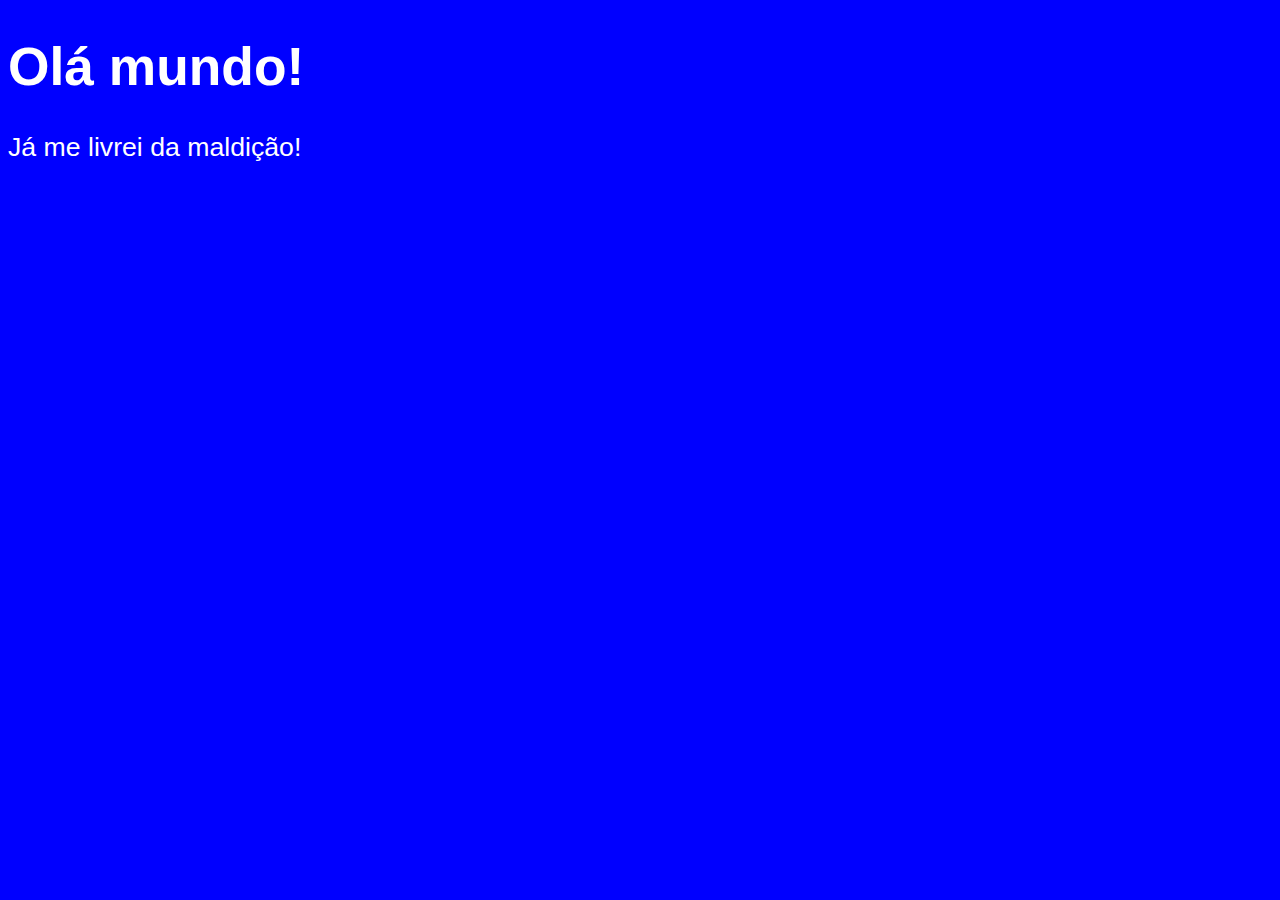
<file: AULA 1/index.html>
<!DOCTYPE html>
<html lang="pt-br">
<head>
    <meta charset="UTF-8">
    <meta http-equiv="X-UA-Compatible" content="IE=edge">
    <meta name="viewport" content="width=, initial-scale=1.0">
    <title>Aula 01</title>
    <style>
        body{
            background-color: blue;
            color: white;
            font: normal 20pt Arial;
        }
    </style>
</head>
<body>
    <h1>Olá mundo!</h1>
    <p>Já me livrei da maldição!</p>
    <script>
        //alert("MINHA PRIMEIRA MENSAGEM")
        //prompt('digite seu nome: ')
        //confirm('Deseja realmente sair?')

        var nome = prompt('Digite seu nome: ')
        console.log('O nome é:' , nome)
        console.log(typeof(nome))
        alert('Bem-vindo '+ nome)

        var idade = parseInt(prompt('Digite sua idade: '))
        console.log('A idade é:' , idade)
        console.log(typeof(idade))
        alert('Você tem '+ idade + ' anos')
    </script>
</body>
</html>
</file>
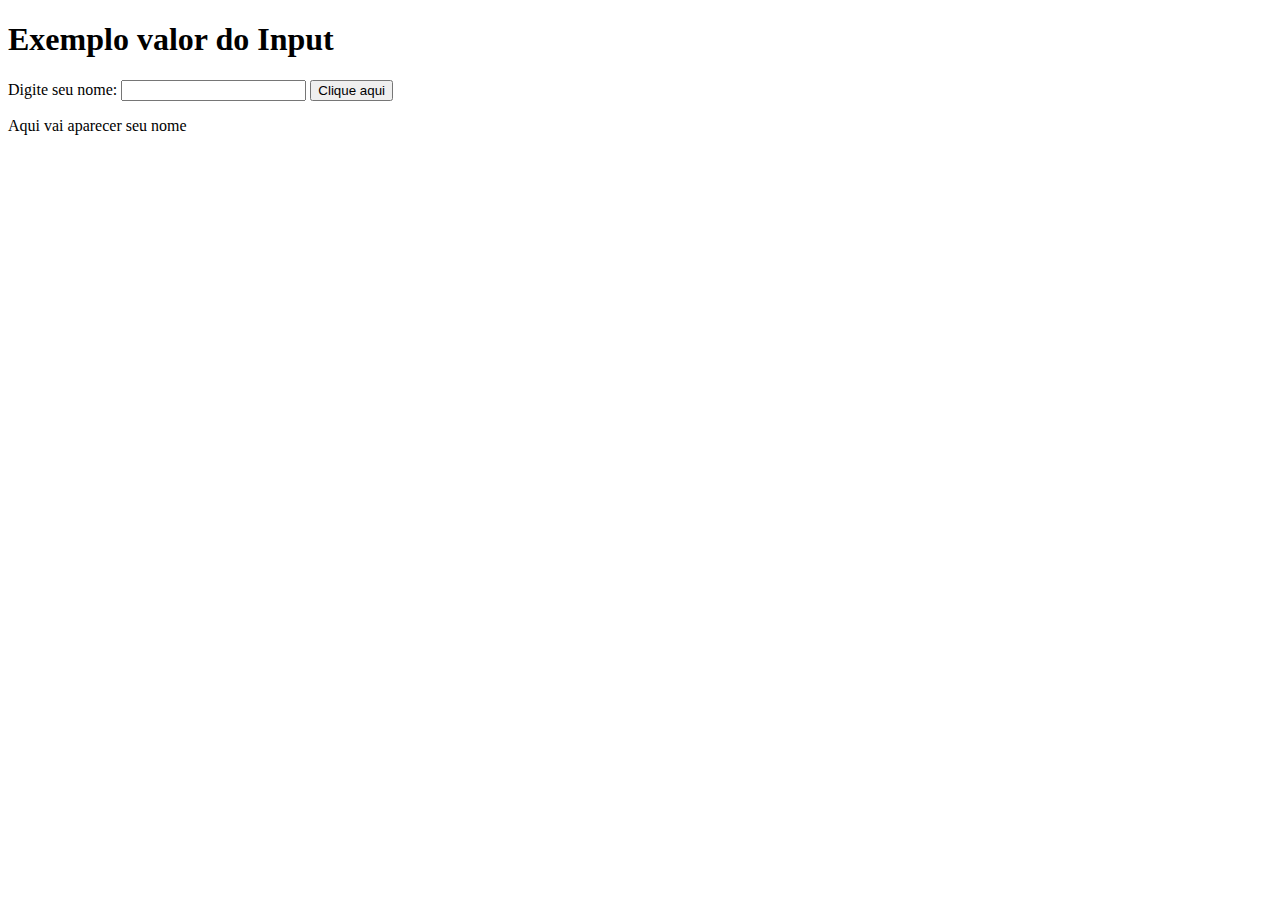
<file: AULA 2/index.html>
<!DOCTYPE html>
<html lang="pt-br">
<head>
    <meta charset="UTF-8">
    <meta http-equiv="X-UA-Compatible" content="IE=edge">
    <meta name="viewport" content="width=device-width, initial-scale=1.0">
    <title>Exemplo pegar valor do Input</title>
</head>
<body>
    <h1>Exemplo valor do Input</h1>
    Digite seu nome:
    <input id="nome" name="nome" type="text">
    <button id="botao" onclick="pegaNome()">Clique aqui</button>
    <p id="resultado">Aqui vai aparecer seu nome</p>

    <script src="js/executa.js"></script>
</body>
</html>
</file>
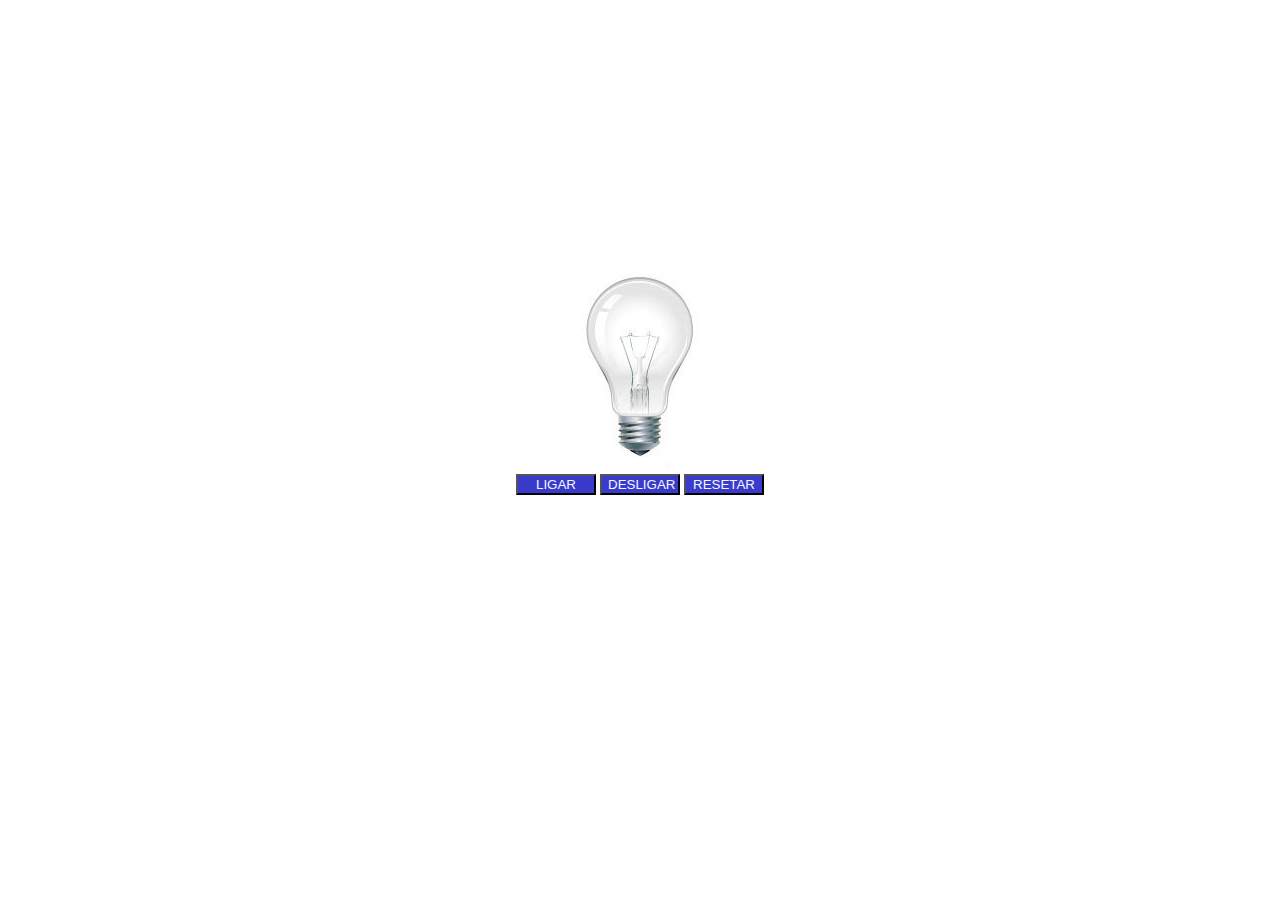
<file: AULA 3/index.html>
<!DOCTYPE html>
<html lang="pt-br">
<head>
    <meta charset="UTF-8">
    <meta http-equiv="X-UA-Compatible" content="IE=edge">
    <meta name="viewport" content="width=device-width, initial-scale=1.0">
    <title>Exercicio Lampada</title>
    <link rel="stylesheet" href="css/estilo.css">
    <link rel="shortcut icon" href="img/icon.png" type="image/x-icon">
</head>
<body>
    <main>
        <div>
            <img src="img/desligada.jpg" alt="lampada desligada" id="lamp">
        </div>
        <div>
            <button id="ligar">LIGAR</button>
            <button id="desligar">DESLIGAR</button>
            <button id="resetar">RESETAR</button>
        </div>
        <div id="estado" class="legenda"></div>
    </main>
    <script src="JS/script.js"></script>
</body>
</html>
</file>
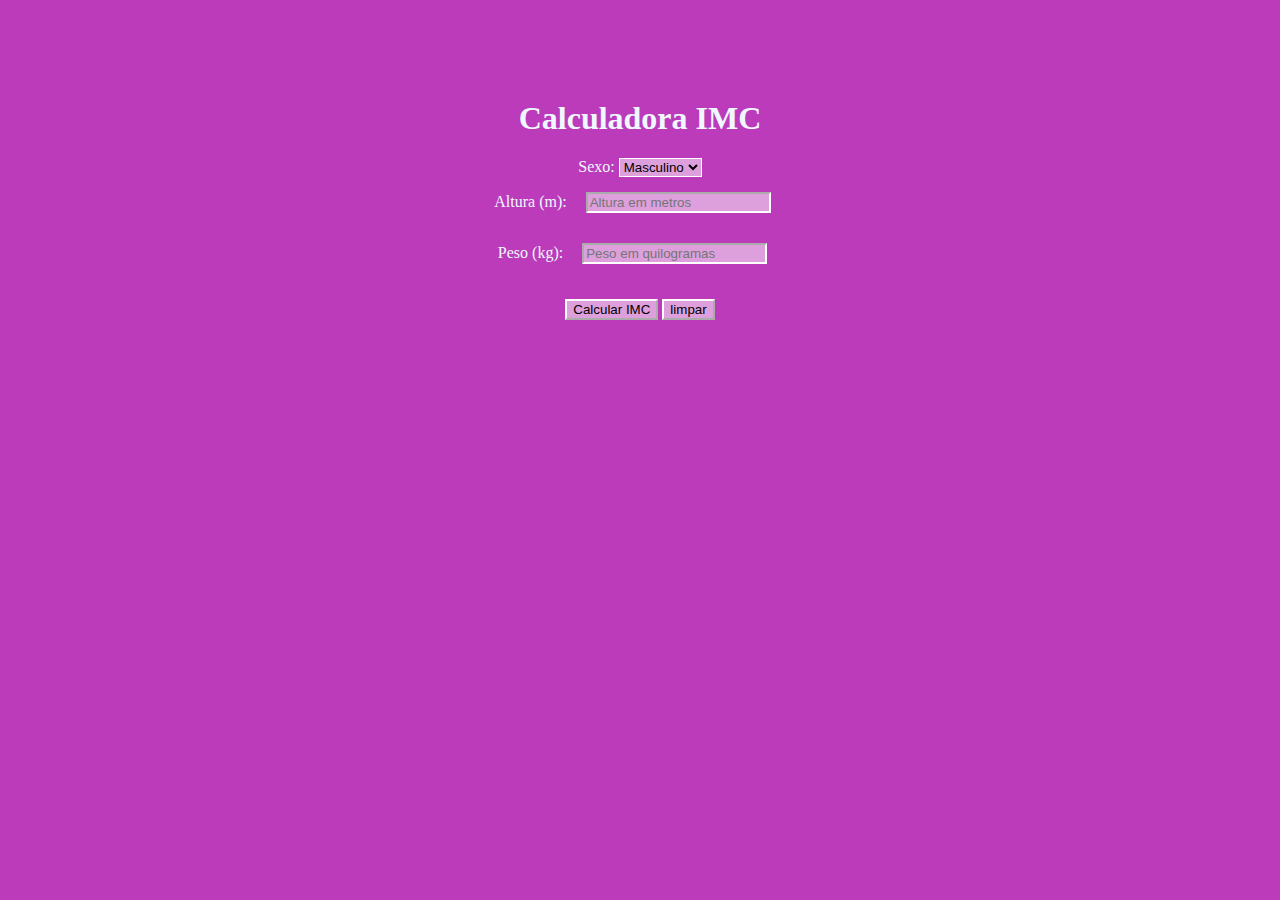
<file: AULA 4/index.html>
<!DOCTYPE html>
<html lang="pt-br">
<head>
    <meta charset="UTF-8">
    <meta name="viewport" content="width=device-width, initial-scale=1.0">
    <link rel="stylesheet" href="css/style.css" media="screen" />
    <title>Calculadora IMC</title>
</head>
<body>
    <h1>Calculadora IMC</h1>

    <label for="sexo">Sexo:</label>
    <select id="sexo">
        <option value="masculino">Masculino</option>
        <option value="feminino">Feminino</option>
    </select>

    <br>

    <label for="altura">Altura (m):</label>
    <input type="number" step="0.01" id="altura" placeholder="Altura em metros">

    <br>

    <label for="peso">Peso (kg):</label>
    <input type="number" step="0.01" id="peso" placeholder="Peso em quilogramas">

    <br>

    <button onclick="calcularIMC()">Calcular IMC</button>
    <button onclick="limpar()">limpar</button>

    <div id="result"></div>

    <script src="js/imc.js"></script>
</body>
</html>
</file>
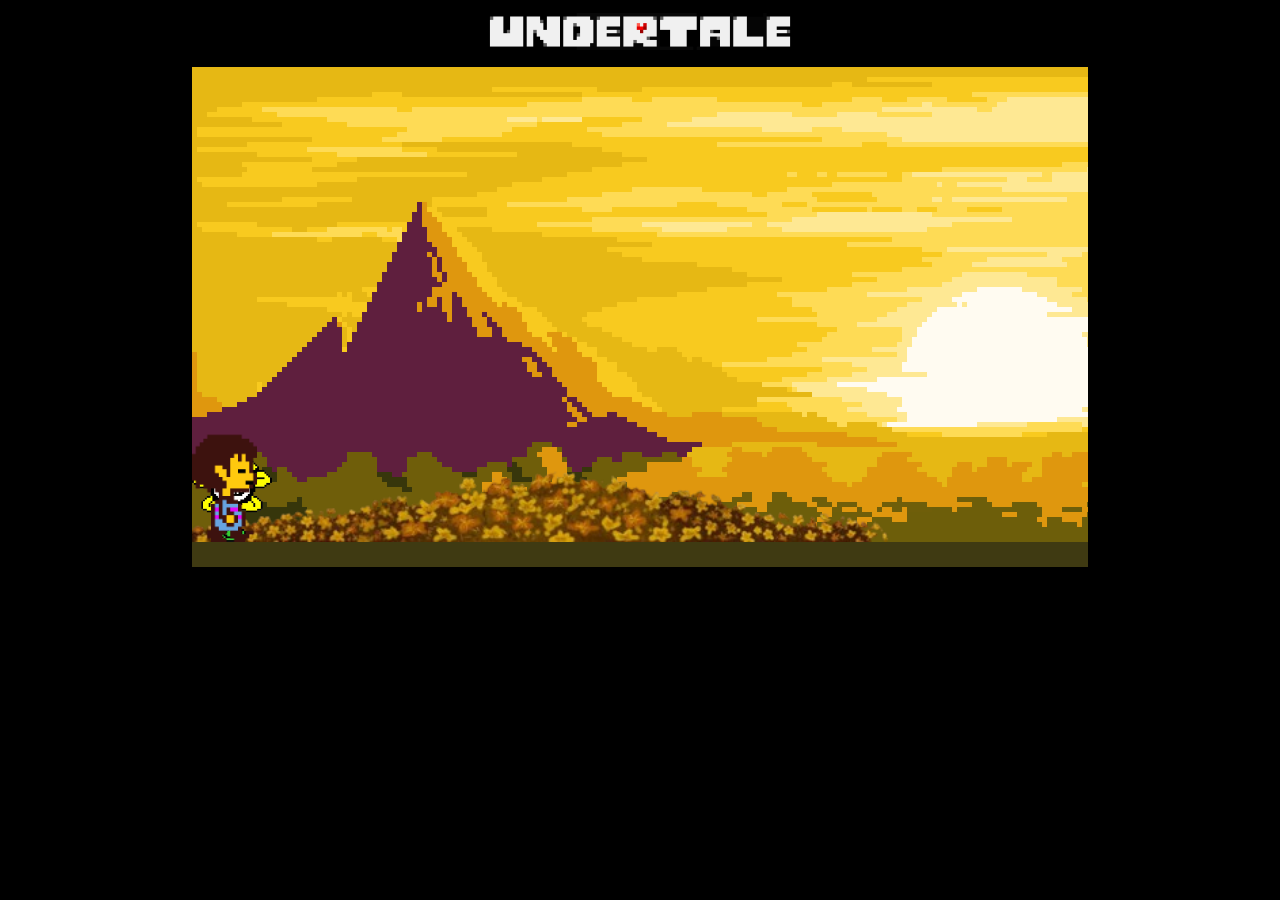
<file: joguinho/index.html>
<!DOCTYPE html>
<html lang="pt-br">
<head>
    <meta charset="UTF-8">
    <meta name="viewport" content="width=device-width, initial-scale=1.0">
    <title>MiniGame Undertale</title>
    <link rel="shortcut icon" href="../joguinho/img/logoh.png"/>
    <link rel="stylesheet" href="../joguinho/css/style.css">
    
    <body>
        
        <center><img class="enc" src="../joguinho/img/Underlogo.webp" alt="enc"></center>
        
        <div class="game-board">
            <img src="../joguinho/img/background.jpg" alt="background">
            <img src="../joguinho/img/flower-removebg-preview.png" class="flores">
            <img src="../joguinho/img/flowey.png" class="flowey">
            <img src="../joguinho/img/frisky.gif" class="frisk">
        </div>
    
    </body>
    <script src="js/script.js"></script>
</html>
</file>
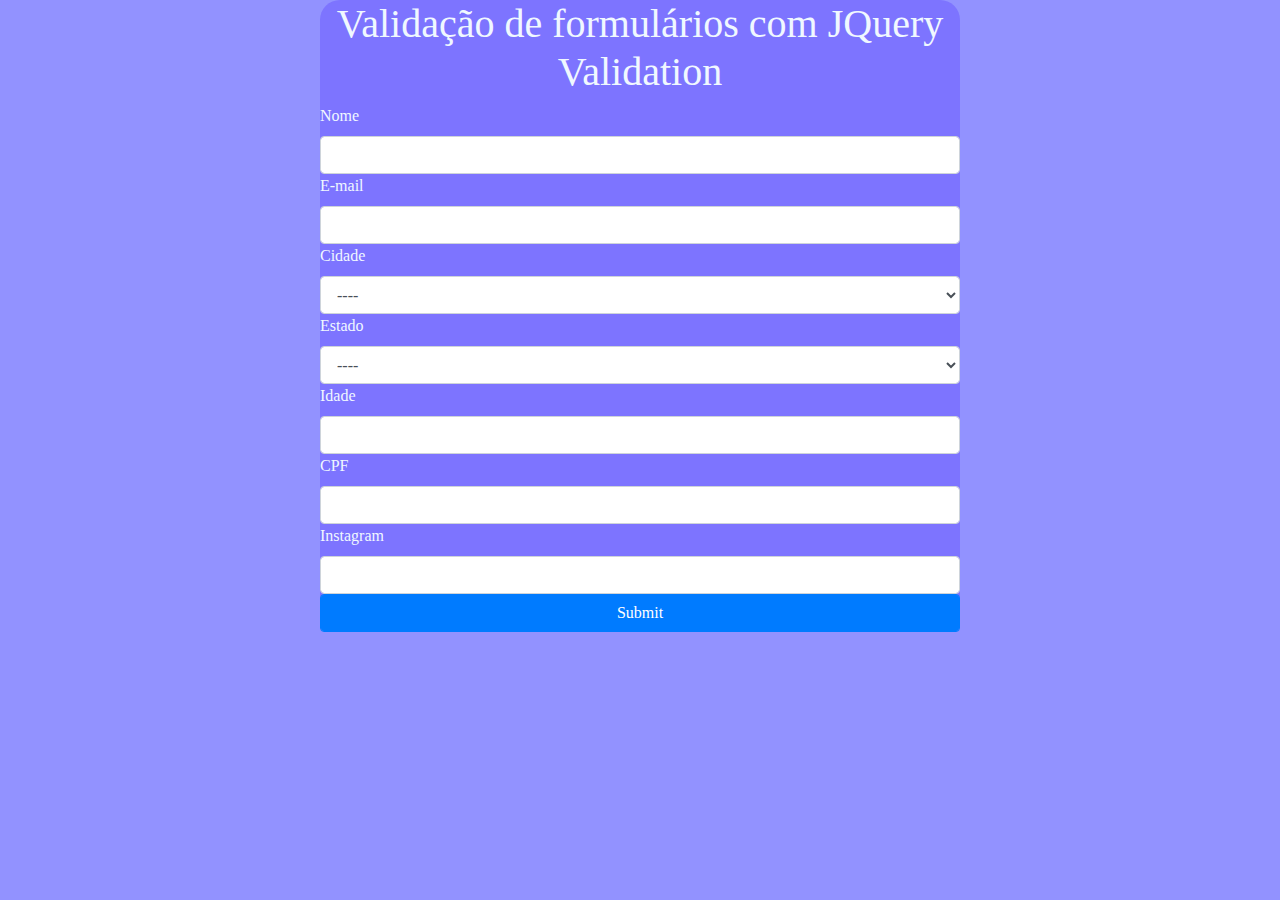
<file: AULA 7/valformulario/index.html>
<!DOCTYPE html>
<html>
	<head>
		<meta charset="utf-8" />
		<meta name="viewport" content="width=device-width, initial-scale=1.0" />
		<title>Validação Formulario</title>		
		<link href="css/bootstrap.min.css" rel="stylesheet" type="text/css" />
		<link rel="stylesheet" href="css/style.css">
		<script type="text/javascript" src="js/jquery-3.3.1.min.js"></script>
		<script type="text/javascript" src="js/bootstrap.min.js"></script>
		<script type="text/javascript" src="js/jquery.validate.min.js"></script>
		<script type="text/javascript" src="js/additional-methods.min.js"></script>
		<script type="text/javascript" src="js/localization/messages_pt_BR.js"></script>
		
		<script type="text/javascript">
		
			jQuery.validator.addMethod("arrobaNoInicio", function(value, element){
				if (value.indexOf("@") == 0){
					return true
				}else{
					return false
				}
			}, "Tem que ter arroba no começo")
		
			$(document).ready(function(){
				$("#formCadastro").validate({
					rules:{
						nome: {
							required: true,
							maxlength: 100,
							minlength: 10,
							minWords: 2
						},
						email: {
							required: true,
							email: true
						},
						cidade: {
							required: true
						},
						estado: {
							required: true
						},
						cpf: {
							required: true,
							maxlength: 100,
							minlength: 10,
						},
						idade: {
							required: true,
							min: 1,
							max: 120
						},
						instagram: {
							arrobaNoInicio: true
						}
					},
					submitHandler: function(form){
						alert("Formulário Enviado")						
					}
				})
			})
		</script>
	</head>
	<body>
		<div class="container">
			<h1>Validação de formulários com JQuery Validation</h1>
			<form name="formCadastro" id="formCadastro" method="post">
				<div class="row">
					<label>Nome</label>
					<input type="text" name="nome" id="nome" class="form-control" />
				</div>
				<div class="row">
					<label>E-mail</label>
					<input type="email" name="email" id="email" class="form-control" />
				</div>				
				<div class="row">
					<label>Cidade</label>
					<select name="cidade" id="cidade" class="form-control">
						<option value="">----</option>
						<option value="RIBEIRAOPIRES">Ribeirão Pires</option>
						<option value="MAUA">Mauá</option>
						<option value="GUAPITUBA">Guapituba</option>
					</select>
				</div>
				<div class="row">
					<label>Estado</label>
					<select name="estado" id="estado" class="form-control">
						<option value="">----</option>
						<option value="SP">SP</option>
						<option value="MG">MG</option>
						<option value="RS">RS</option>
					</select>
				</div>
				<div class="row">
					<label>Idade</label>
					<input type="number" name="idade" id="idade" class="form-control" />
				</div>
				<div class="row">
					<label>CPF</label>
					<input type="number" name="cpf" id="cpf" class="form-control" />
				</div>
				<div class="row">
					<label>Instagram</label>
					<input type="text" name="instagram" id="instagram" class="form-control" />
				</div>
				<div class="row">
					<input type="submit" name="enviar" id="enviar" class="btn btn-primary form-control" />
				</div>
			</form>
		</div>
	</body>
</html>
</file>
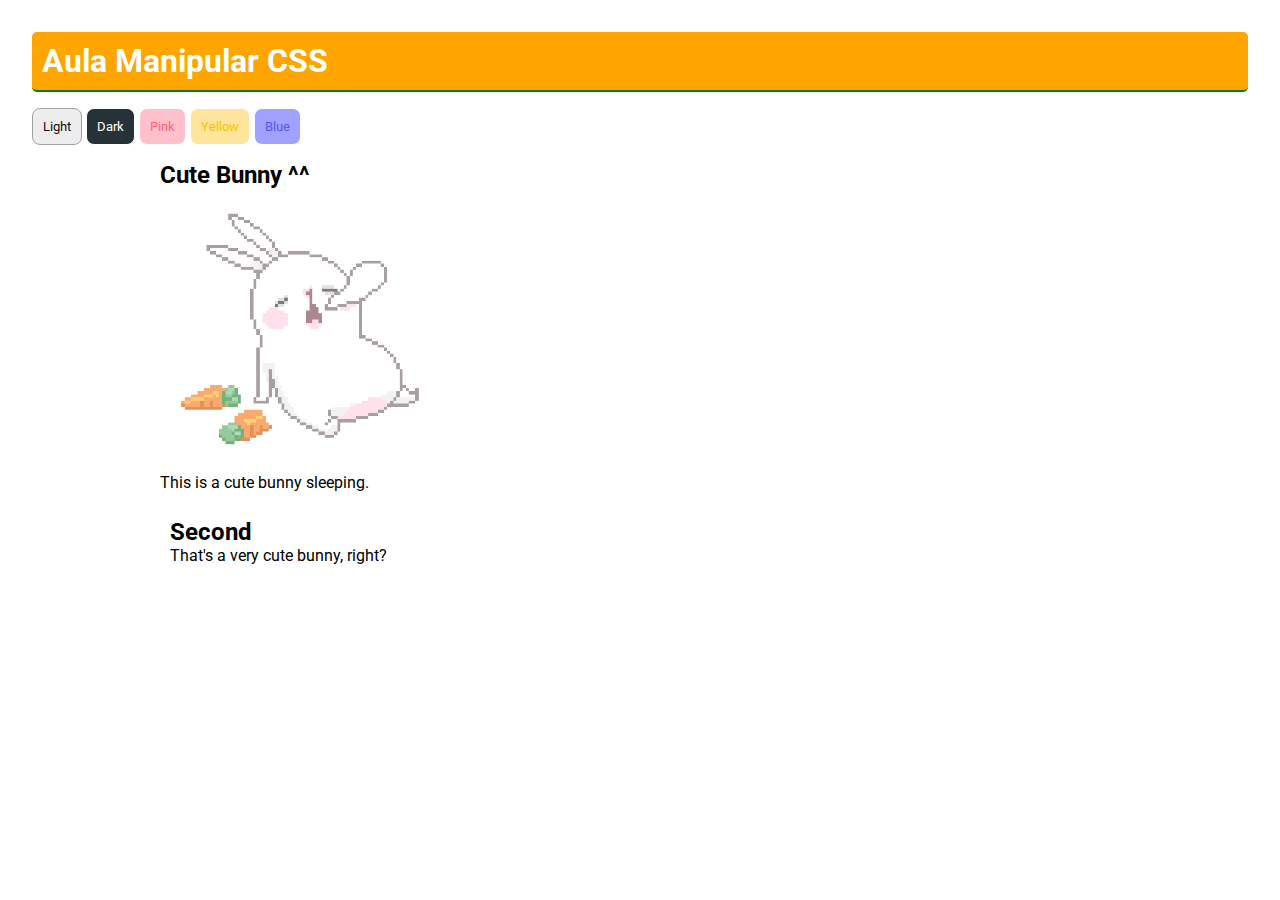
<file: AULA 6/manipulando-css-com-js/exercicio/index.html>
<!DOCTYPE html>
<html lang="pt-br">
<head>
    <meta charset="UTF-8">
    <meta http-equiv="X-UA-Compatible" content="IE=edge">
    <meta name="viewport" content="width=device-width, initial-scale=1.0">
    <title>Manipulando CSS com JS</title>
    <link rel="stylesheet" href="css/estilo.css" />
</head>
<body>
    <main class='tela-principal'>
        <h1>Manipulando CSS com JS</h1>
        <span id='botoes'>
            <button class='modos' id='btlight'>Light</button>
            <button class='modos' id='btdark'>Dark</button>
            <button class='modos' id='btpink'>Pink</button>
            <button class='modos' id='btyellow'>Yellow</button>
            <button class='modos' id='btblue'>Blue</button>
        </span>
        <section id='conteudos'>
            <article class='box'>
                <h2>Cute Bunny ^^</h2>
                <figure>
                    <img id='foto' src="" alt="Foto" />
                </figure>
                <p>This is a cute bunny sleeping.</p>
            </article>
            <article class='box'>
                <h2>Second <Title></Title></h2>
                <p>That's a very cute bunny, right?</p>
            </article>
        </section>
    </main>
    <script src="js/script.js"></script>
</body>
</html>
</file>
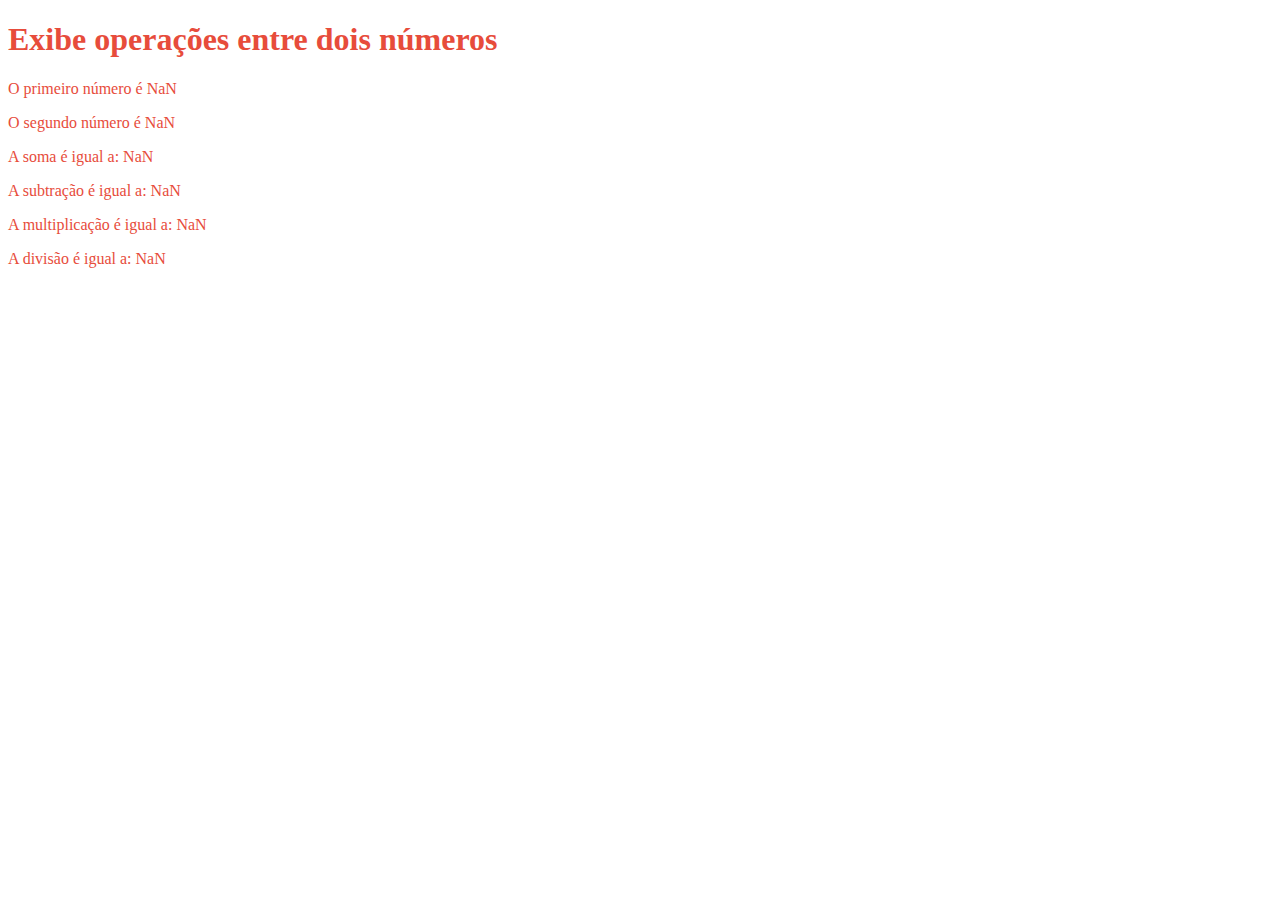
<file: AULA 1/calculadora.html>
<!DOCTYPE html>
<html lang="pt-br">
<head>
    <meta charset="UTF-8">
    <meta http-equiv="X-UA-Compatible" content="IE=edge">
    <meta name="viewport" content="width=device-width, initial-scale=1.0">
    <title>Calculadora</title>
    <style>
        body{
            background-color: rgb(255, 255, 255);
            color: rgb(231, 76, 59);
        }
    </style>
</head>
<body>
    <h1>Exibe operações entre dois números</h1>

    <script>
        var n1 = parseFloat(prompt('Digite o primeiro número: '))
        var n2 = parseFloat(prompt('Digite o segundo número: '))
        soma = n1 + n2
        sub = n1 - n2
        mult = n1 * n2
        divi = n1 / n2

        //MOSTRANDO NA TELA DO NAVEGADOR (JANELA ==> DOCUMENT)
        document.write('<p>O primeiro número é ' + n1 + '</p>')
        document.write('<p>O segundo número é ' + n2 + '</p>')

        document.write('<p>A soma é igual a: '+ soma)
        document.write('<p>A subtração é igual a: '+ sub) 
        document.write('<p>A multiplicação é igual a: '+ mult) 
        document.write('<p>A divisão é igual a: '+ divi) 
        
        //alert('A soma é igual a: '+ soma +
        //' A subtração é igual a: '+ sub +
        //' A multiplicação é igual a: '+ mult +
        //' A divisão é igual a: '+ divi)
    </script>
</body>
</html>
</file>
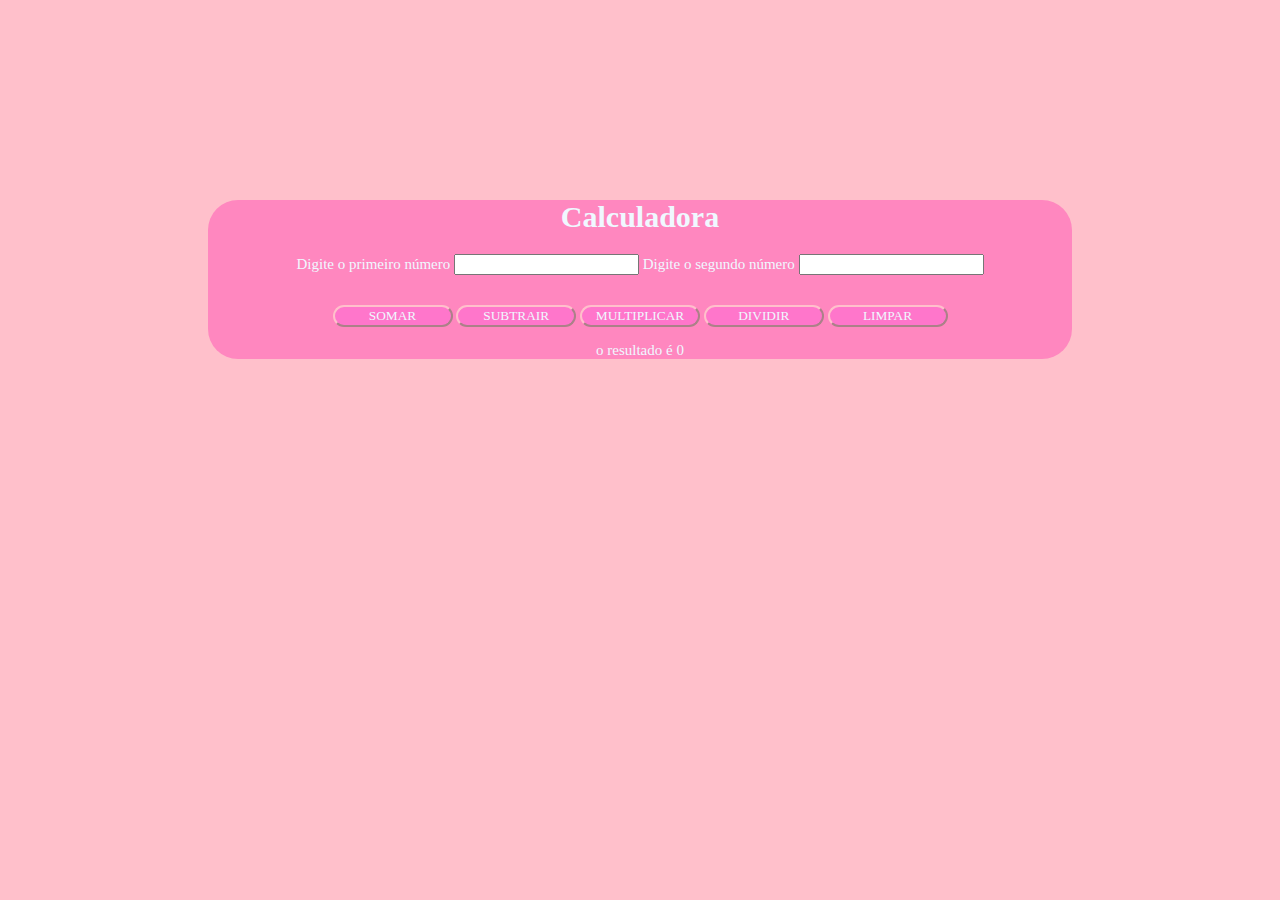
<file: AULA 2/calculadora.html>
<!DOCTYPE html>
<html lang="pt-br">
<head>
    <meta charset="UTF-8">
    <meta http-equiv="X-UA-Compatible" content="IE=edge">
    <meta name="viewport" content="width=device-width, initial-scale=1.0">
    <title>Calculadora</title>
    <link rel="stylesheet" href="css/style.css">
</head>
<body>
    <div class="container">
        <main>
            <h1>Calculadora</h1>
            Digite o primeiro número
            <input id="num1" type="text">
            Digite o segundo número
            <input id="num2" type="text">
        </main>
            
        <button id="soma" onclick="soma()">SOMAR</button>
        <button id="sub" onclick="sub()">SUBTRAIR</button>
        <button id="mult" onclick="mult()">MULTIPLICAR</button>
        <button id="divi" onclick="div()">DIVIDIR</button>
        <button id="limpar" onclick="limpar()">LIMPAR</button>

        <p id="resultado">o resultado é <span id="resultado">0</span></p>
        <script src="js/calc.js"></script>
    </div>
</body>
</html>
</file>
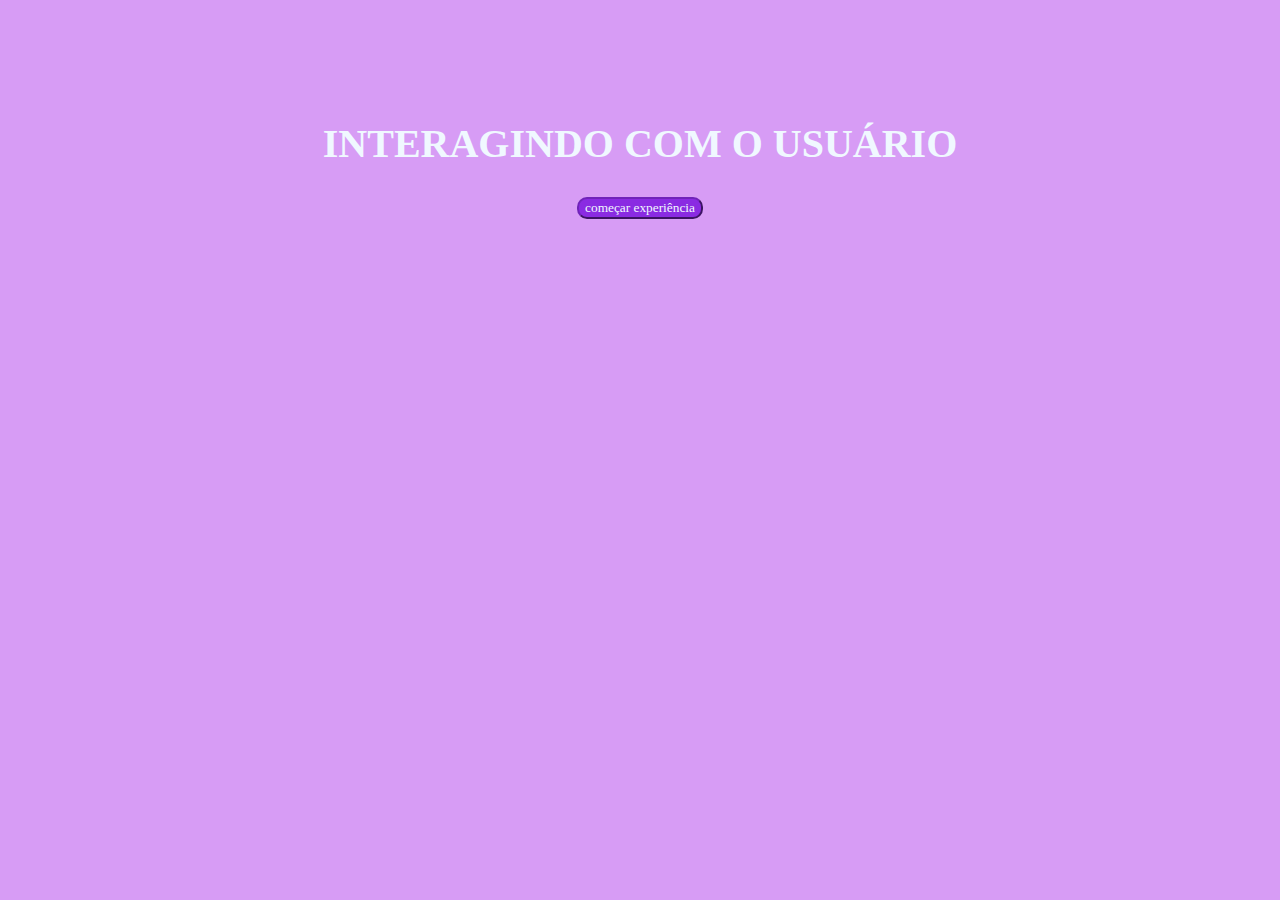
<file: AULA 5/ex1/ex1.html>
<!DOCTYPE html>
<html lang="pt-br">
<head>
    <meta charset="UTF-8">
    <meta http-equiv="X-UA-Compatible" content="IE=edge">
    <meta name="viewport" content="width=device-width, initial-scale=1.0">
    <link rel="stylesheet" href="css/style.css">
    <title>exercicio 1</title>
</head>
<body>
    <div id="container">
        <h1>INTERAGINDO COM O USUÁRIO</h1>
        
        <button onclick="Evento()">começar experiência</button>
    </div>

    <script src="js/script.js"></script>
</body>
</html>
</file>
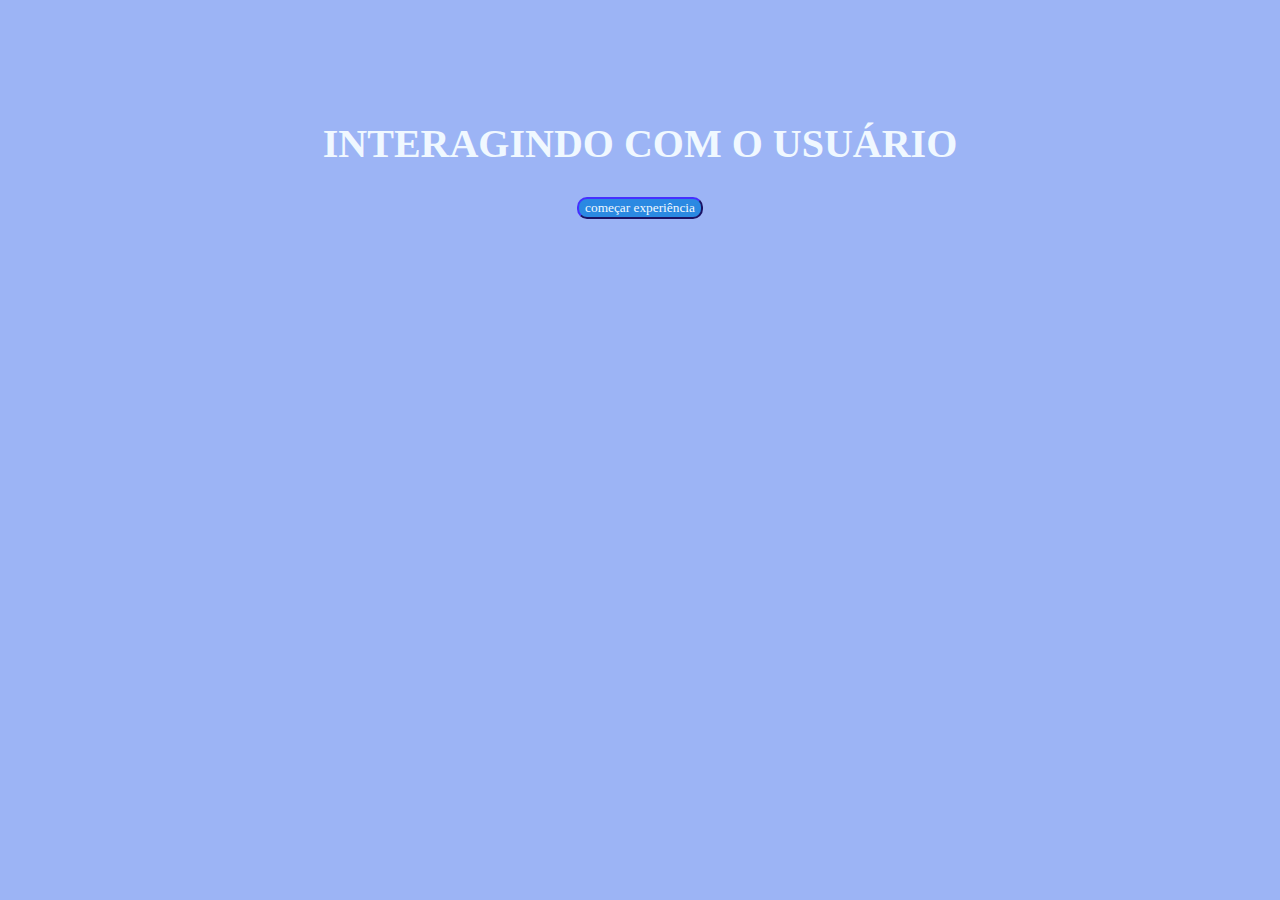
<file: AULA 5/ex2/ex2.html>
<!DOCTYPE html>
<html lang="pt-br">
<head>
    <meta charset="UTF-8">
    <meta http-equiv="X-UA-Compatible" content="IE=edge">
    <meta name="viewport" content="width=device-width, initial-scale=1.0">
    <title>exercicio 2</title>
    <link rel="stylesheet" href="css/style2.css">
</head>
<body>
    <div>
        <h1>INTERAGINDO COM O USUÁRIO</h1>
       
        <button onclick="Evento()">começar experiência</button>
       
        <p id="legenda"></p>
    </div>
    
    <script src="js/script2.js"></script>
</body>
</html>
</file>
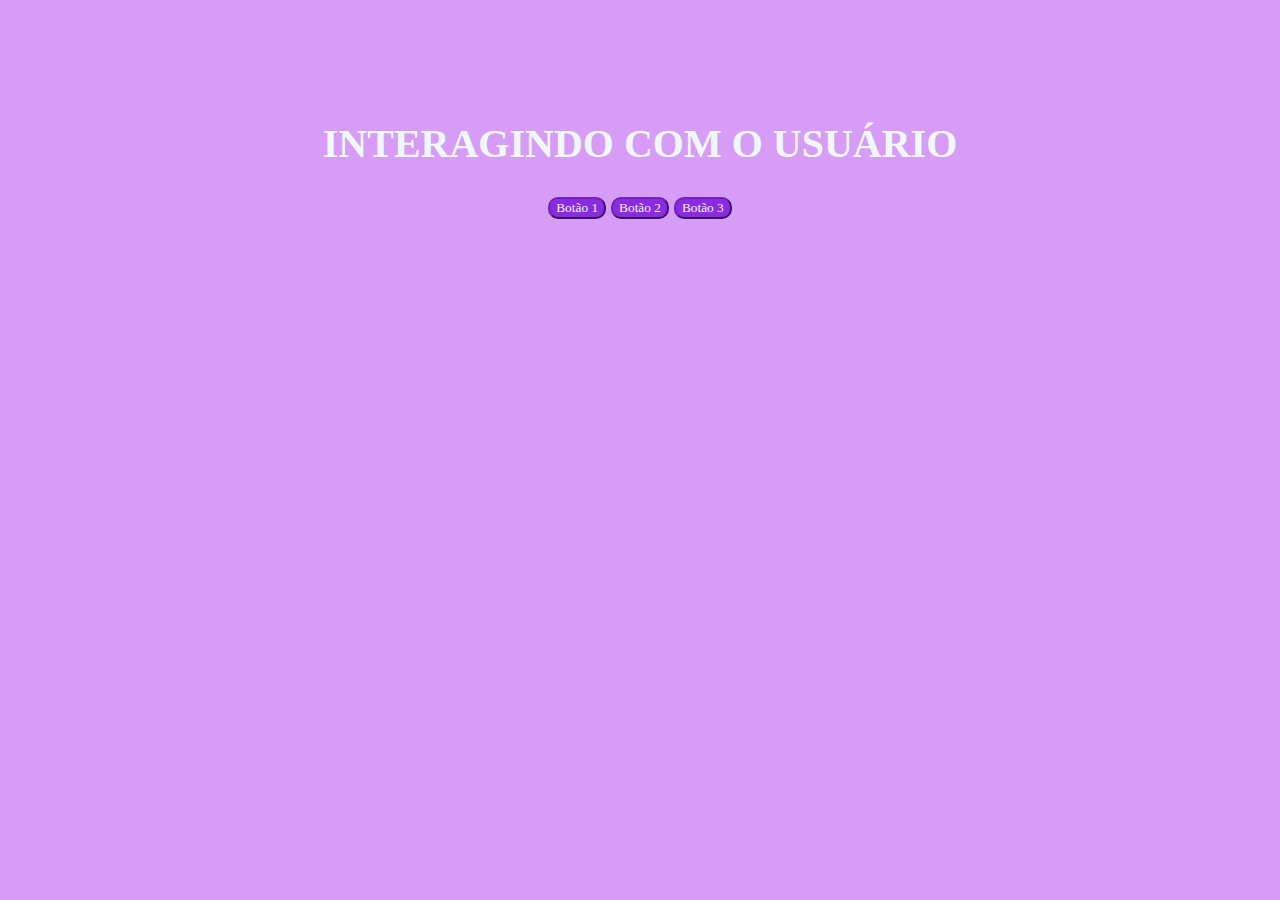
<file: AULA 5/ex3/ex3.html>
<!DOCTYPE html>
<html lang="pt-br">
<head>
    <meta charset="UTF-8">
    <meta http-equiv="X-UA-Compatible" content="IE=edge">
    <meta name="viewport" content="width=device-width, initial-scale=1.0">
    <link rel="stylesheet" href="css/style3.css">
    <title>exercicio 3</title>
</head>
<body>
    <div>
        <h1>INTERAGINDO COM O USUÁRIO</h1>
        <div id="interacao">
            <button id="botao1" onclick="texto('Botão 1')">Botão 1</button>
            <button id="botao2" onclick="texto('Botão 2')">Botão 2</button>
            <button id="botao3" onclick="texto('Botão 3')">Botão 3</button>
            <p id="mensagem"></p>
        </div>
    </div>
    
    <script src="js/script3.js"></script>
</body>
</html>
</file>
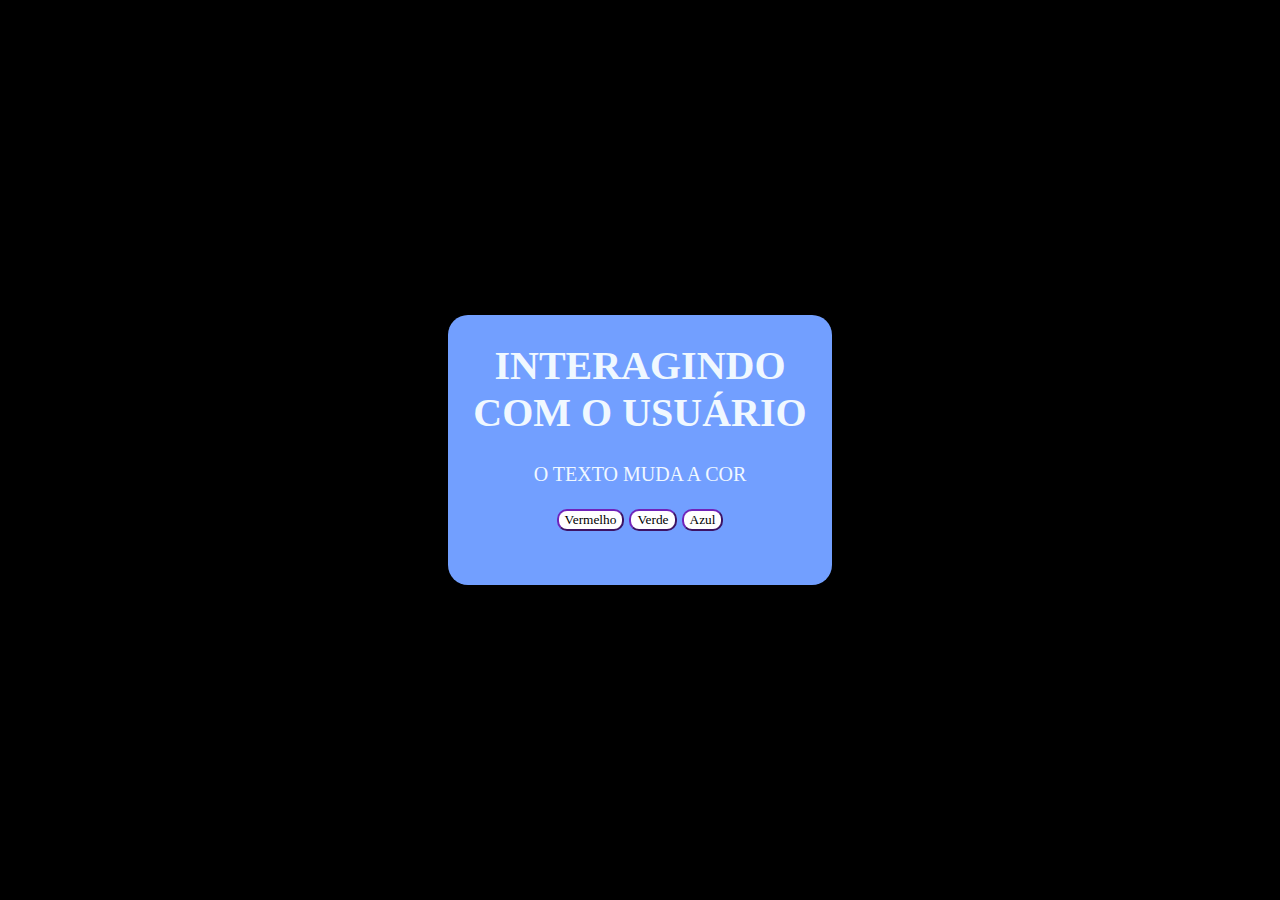
<file: AULA 5/ex4/ex4.html>
<!DOCTYPE html>
<html lang="pt-br">
<head>
    <meta charset="UTF-8">
    <meta http-equiv="X-UA-Compatible" content="IE=edge">
    <meta name="viewport" content="width=device-width, initial-scale=1.0">
    <link rel="stylesheet" href="css/style4.css">
    <title>exercicio 4</title>
</head>
<body>
    <div class="container">
        <h1>INTERAGINDO COM O USUÁRIO</h1>

        <p id="texto">O TEXTO MUDA A COR</p>

        <button class="verm" onclick="vermelho()">Vermelho</button>
        <button class="verde" onclick="verde()">Verde</button>
        <button class="azul" onclick="azul()">Azul</button>
    </div>

    <script src="js/script4.js"></script>
</body>
</html>
</file>
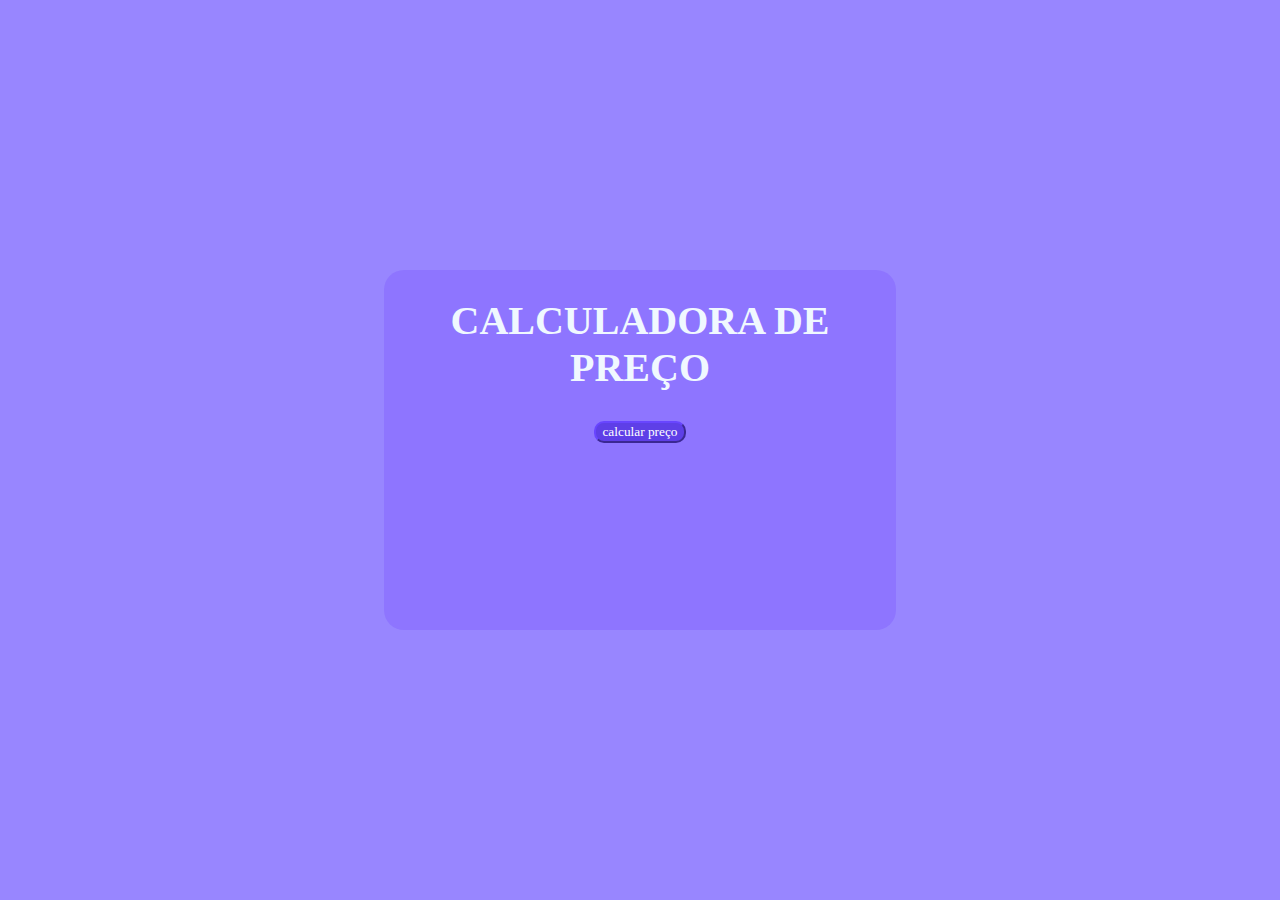
<file: AULA 5/ex5/ex5.html>
<!DOCTYPE html>
<html lang="pt-br">
<head>
    <meta charset="UTF-8">
    <meta name="viewport" content="width=device-width, initial-scale=1.0">
    <link rel="stylesheet" href="css/style5.css">
    <title>exercicio 5</title>
</head>
<body>
    <div class="container">
        <h1>CALCULADORA DE PREÇO</h1>
        <button onclick="Evento()">calcular preço</button>
        <p id="legenda"></p>
    </div>

    <script src="js/script5.js"></script>

</body>
</html>
</file>
<file: AULA 3/css/estilo.css>
body{
    margin: 250px;
}
header,main{
    display: flex;
    flex-direction: column;
    align-items: center;
}
button{
    background-color: rgb(59, 59, 203);
    color: aliceblue;
    width: 80px;
}
.legenda{
    font-size: 20px;
    font-family:monospace;
    color: blue;
    border-style: solid blue;
    margin-top: 20px;
    padding: 10px blue;
}
</file>
<file: AULA 4/css/style.css>
body{
    text-align: center;
    background-color: rgb(187, 59, 187);
    color: aliceblue;
    margin: 100px;
}

input{
    margin: 15px;
    background-color: plum;
    border-color: white;
}

h1{
    font-family: cursive;
}

p{
    font-family: cursive;
}

button{
    margin-top: 20px;
    background-color: plum;
    border-color: white;
}

select{
    background-color: plum;
    border-color: white;
}
</file>
<file: joguinho/css/style.css>
* {
  margin: 0;
  padding: 0;
  box-sizing: border-box;
}

body{
  background-color: black;
}

.game-board{
  width: 70%;
  height: 500px;
  border-bottom: 25px solid rgb(63, 58, 18);
  margin: 0 auto;
  position: relative ;
  overflow: hidden;
  background: black
}

.enc{
  width: 25%;
}

.flowey{
  position: absolute;
  bottom: 0;
  width: 80px;
  animation: flowey-animacao 1.7s infinite linear;
}

.background{
  position: absolute;
  bottom: 0;
}

@keyframes flowey-animacao {
  from{
      right: -80px;
  }
  to{
      right: 100%;
  }
}

.frisk{
  width: 65px;
  position: absolute;
  bottom: 0;
}

.jump{
  animation: jump 500ms ease-out;
}

@keyframes jump {
  0%{
      bottom: 0;
  }
  40%{
      bottom: 180px;
  }
  50%{
      bottom: 180px;
  }
  60%{
      bottom: 180px;
  }
  100%{
      bottom: 0;
  }
}

.flores{
  position: absolute;
  bottom: 0;
  width: 700px;
  animation: flores-animacao 5s infinite linear;
}

@keyframes flores-animacao {
  from {
      right: -550px;
  }
  to{
      right: 100%;
  }
}

@keyframes game-animation {
  from {
    opacity: 0%;
  }
  to {
    opacity: 100%;
  }
}
</file>
<file: AULA 7/valformulario/css/style.css>
body{
    background-color: rgb(146, 146, 255);
    color: aliceblue;
    font-family: cursive;
}

.container{
    text-align: center;
    background-color: rgb(125, 116, 255);
    width: 50%;
    border-radius: 20px;
}
</file>
<file: AULA 6/manipulando-css-com-js/exercicio/css/estilo.css>
@import url('https://fonts.googleapis.com/css2?family=Roboto:wght@100;300;400;500;700&display=swap');

* {
    margin: 0;
    padding: 0;
    box-sizing: border-box;
    font-family: 'Roboto', sans-serif;
}

body {
    width: 100vw;
    height: 100vh;
    background: #ccc;
}

main {
    min-width: 960px;
    min-height: 100vh;
    margin: 0 auto;
    background: #fff;
    padding: 2rem;
}

section {
    width: 960px;
    margin: 0 auto;
}

h1, section, article {
    margin-bottom: 1rem;
}

#botoes {
    display: inline-block;
    margin-bottom: 1rem;
}

/* botoes */
button {
    border: 1px solid #fff;
    border-radius: 8px;
    padding: 0.625rem;
    cursor: pointer;
}

/* botao light */
#btlight {
    background: #ededed;
    border-color: #a0a0a0;
    color: #121212;
}

/* botao dark */
#btdark {
    background-color: #263238;
    color: #fff;
}

#btpink {
    background-color: pink;
    color: rgb(255, 100, 126);
}

#btyellow {
    background-color: #ffe69c;
    color: #ffbf00;
}

#btblue {
    background-color: rgb(161, 161, 255);
    color: rgb(84, 84, 255);
}

/* articles com a class box */
.box {
    padding: 0.625rem;
    border-radius: 8px;
}

/* Estilos para serem usados via JS */
.light {
    background: #fff;
    color: #999999;
}

.dark {
    background: #222;
    color: #fff;
}

.pink {
    background-color: pink;
    color: rgb(255, 100, 126);
}

.escura {
    background: #333;
    color: #fff;
    border-radius: 5px;
    padding: 0.625rem;
}
.yellow {
    background-color: #ffe69c;
    color: #ffbf00;
}

.blue {
    background-color: rgb(161, 161, 255);
    color: rgb(84, 84, 255);
}
</file>
<file: AULA 2/css/style.css>
body{
    text-align: center;
    margin-top: 120px;
    background-color: pink;
    color: aliceblue;
    font-family: cursive;
    font-size: 15px;
}
.container{
    background-color: rgb(255, 135, 191);
    margin: 200px;
    border-radius: 30px;
}
h1{
    text-align: center;
    color: aliceblue;
    font-family: cursive;
}

p{
    color: aliceblue;
    font-family: cursive;
}
button{
    margin-top: 30px;
    background-color: rgb(255, 118, 203);
    color: aliceblue;
    border-color: pink;
    border-radius: 20px;
    width: 120px;
    font-family: cursive;
}
</file>
<file: AULA 5/ex1/css/style.css>
body{
    background-color: rgb(215, 156, 245);
    color: aliceblue;
    text-align: center;
    font-family: cursive;
    font-size: 20px;
    margin: 120px;
}

button{
    background-color: blueviolet;
    color: aliceblue;
    font-family: cursive;
    border-radius: 10px;
    border-color: rgb(112, 35, 185);
}
</file>
<file: AULA 5/ex2/css/style2.css>
body{
    background-color: rgb(156, 180, 245);
    color: aliceblue;
    text-align: center;
    font-family: cursive;
    font-size: 20px;
    margin: 120px;
}

button{
    background-color: rgb(43, 137, 226);
    color: aliceblue;
    font-family: cursive;
    border-radius: 10px;
    border-color: rgb(50, 35, 185);
}
</file>
<file: AULA 5/ex3/css/style3.css>
body{
    background-color: rgb(215, 156, 245);
    color: aliceblue;
    text-align: center;
    font-family: cursive;
    font-size: 20px;
    margin: 120px;
}

button{
    background-color: blueviolet;
    color: aliceblue;
    font-family: cursive;
    border-radius: 10px;
    border-color: rgb(112, 35, 185);
}
</file>
<file: AULA 5/ex4/css/style4.css>
body{
    background-color: rgb(0, 0, 0);
    color: aliceblue;
    text-align: center;
    font-family: cursive;
    font-size: 20px;
}
.container{
    background-color: rgb(114, 159, 255);
    width: 30%;
    height: 30%;
    position: absolute;
    top: 50%;
    left: 50%;
    transform: translate(-50%, -50%);
    border-radius: 20px;
}
button{
    background-color: rgb(255, 255, 255);
    color: rgb(0, 0, 0);
    font-family: cursive;
    border-radius: 10px;
    border-color: rgb(112, 35, 185);
}
</file>
<file: AULA 5/ex5/css/style5.css>
body{
    background-color: rgb(152, 134, 255);
    color: aliceblue;
    text-align: center;
    font-family: cursive;
    font-size: 20px;
}
.container{
    background-color: rgb(142, 117, 255);
    width: 40%;
    height: 40%;
    position: absolute;
    top: 50%;
    left: 50%;
    transform: translate(-50%, -50%);
    border-radius: 20px;
}
button{
    background-color: rgb(94, 63, 231);
    color: rgb(255, 255, 255);
    font-family: cursive;
    border-radius: 10px;
    border-color: rgb(94, 63, 231);
}
</file>
